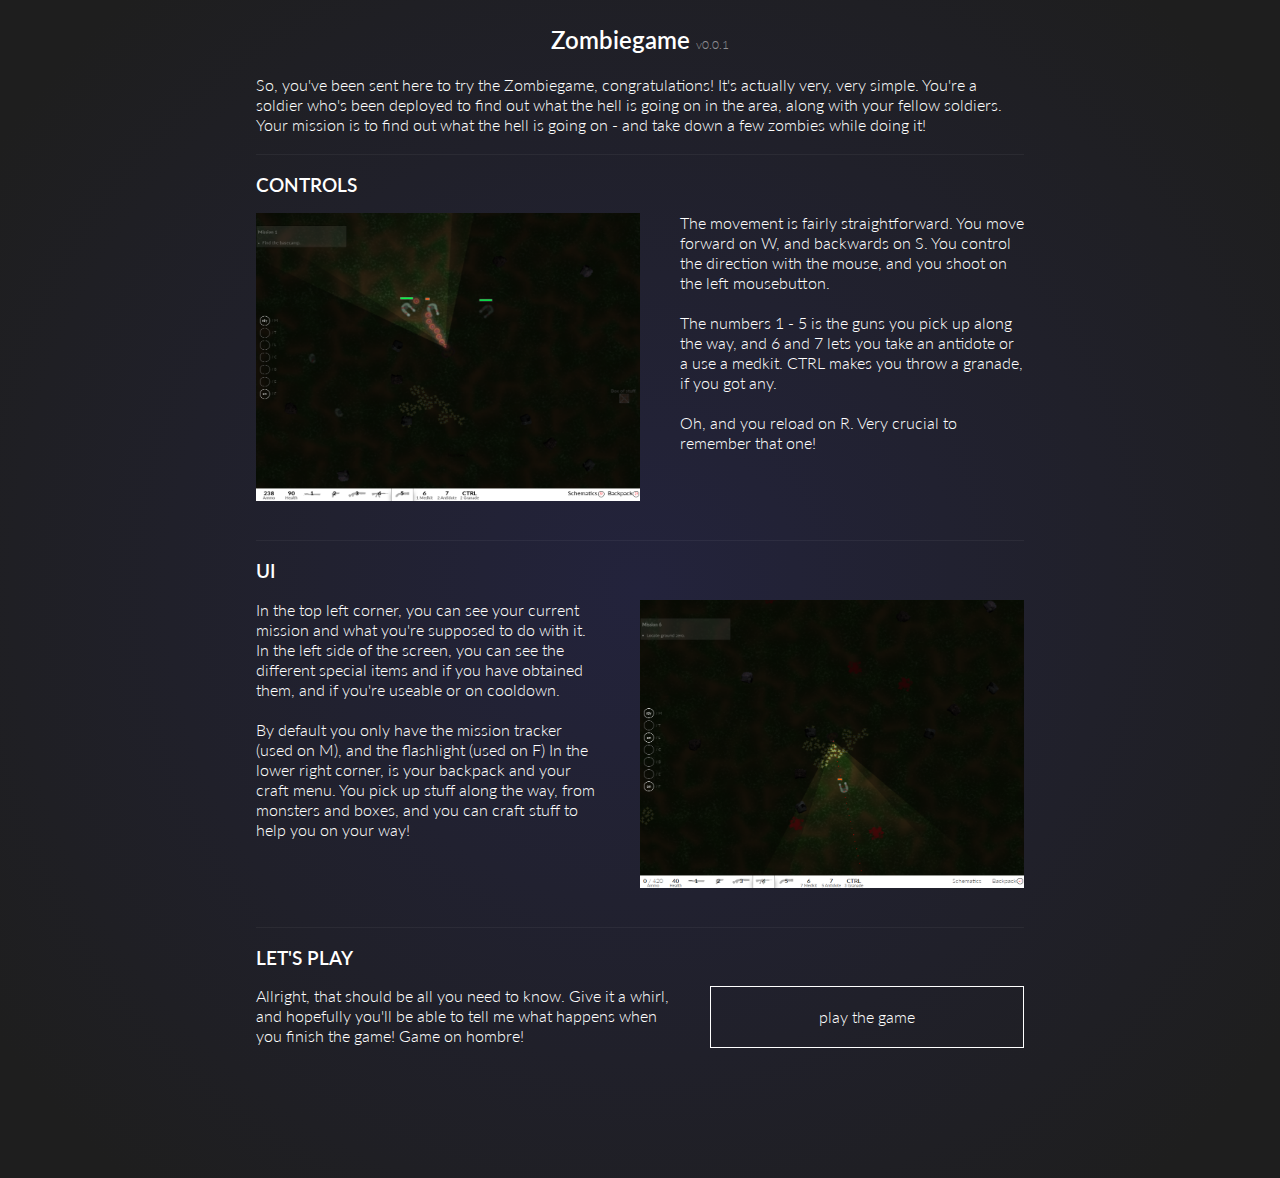
<file: index.html>
<!DOCTYPE html>
<html lang="en">

<head>
	<title>jesperlauridsen.org</title>
	<meta charset="ISO-8859-1." />
	<meta name="viewport" content="width=device-width, initial-scale=1.0" />
	<meta name="description" content="" />
	<meta name="author" content="" />
	<link href="presentation.css" rel="stylesheet" />
	<script src="finess.js"></script>
</head>

<body onload="">
	<div class="presentation">
		<h2>Zombiegame <span>v0.0.1</span></h2>
		<p>
			So, you've been sent here to try the Zombiegame, congratulations! It's actually very, very simple. You're a
			soldier who's been deployed to find out what the hell is going on in the area, along with your fellow soldiers.
			Your mission is to find out what the hell is going on - and take down a few zombies while doing it!
		</p>
		<h3>Controls</h3>
		<div class="controls">
			<p>
				The movement is fairly straightforward. You move forward on W, and backwards on S. You control the direction
				with the mouse, and you shoot on the left mousebutton. <br /><br />
				The numbers 1 - 5 is the guns you pick up along the way, and 6 and 7 lets you take an antidote or a use a
				medkit. CTRL makes you throw a granade, if you got any.<br /><br />
				Oh, and you reload on R. Very crucial to remember that one!
			</p>
			<img src="snapshot.png" />
		</div>
		<h3>UI</h3>
		<div class="ui">
			<p>
				In the top left corner, you can see your current mission and what you're supposed to do with it. In the left
				side of the screen, you can see the different special items and if you have obtained them, and if you're
				useable or on cooldown.<br /><br />
				By default you only have the mission tracker (used on M), and the flashlight (used on F) In the lower right
				corner, is your backpack and your craft menu. You pick up stuff along the way, from monsters and boxes, and
				you can craft stuff to help you on your way!
			</p>
			<img src="snapshot2.png" />
		</div>
		<h3>Let's play</h3>
		<div class="game">
			<p>
				Allright, that should be all you need to know. Give it a whirl, and hopefully you'll be able to tell me what
				happens when you finish the game! Game on hombre!
			</p>
			<a class="play" href="game.html">play the game</a>
		</div>
	</div>
</body>

</html>
</file>
<file: presentation.css>
@font-face { font-family: Lato; src: url('./fonts/Lato-Light.ttf'); }
@font-face { font-family: Lato; font-weight: bold; src: url('./fonts/Lato-Semibold.ttf');}


body {
    background-image: radial-gradient(circle at 50% 50%, rgba(35,35,60,1) 0%, rgba(30,30,30,1) 90% );
    margin:30px 20%;
    color:white;
    height:100%;
    overflow-y: scroll;
    overflow-x:hidden;
    line-height:20px;
    padding-bottom:100px;
    font-family: Lato;

}

p {
    padding:0;
    margin:0;
}

h2 {
    text-align:center;
}

h2 span {
    font-size:0.5em;
    color:rgba(255,255,255,0.5);
    font-weight:normal;
}

h3 {
    border-top:1px solid rgba(255,255,255,0.05);
    padding-top:20px;
    text-transform: uppercase;
}

.presentation div {
    display: flex;
    flex-wrap: nowrap;
    justify-content: center;
    align-items: flex-start;
    gap:40px;
    padding-bottom:20px;
}

.controls {
    flex-direction: row-reverse;
}

.ui {
    flex-direction: row;
}

.game {
    flex-direction: row;
    padding-bottom: 00px !important;
}

.presentation img {
    width: 50%;
    height:auto;
    aspect-ratio: 800/600;
}

.play {
    display:block;
    color:white;
    text-decoration:none;
    border:1px solid white;
    padding:20px 10px;
    text-align: center;
    transition: all 0.3s ease-in-out;
    max-width:500px;
    width:100%;
    text-align:center;
}

.play:hover {
    background-color:white;
    color:black;  }
</file>
